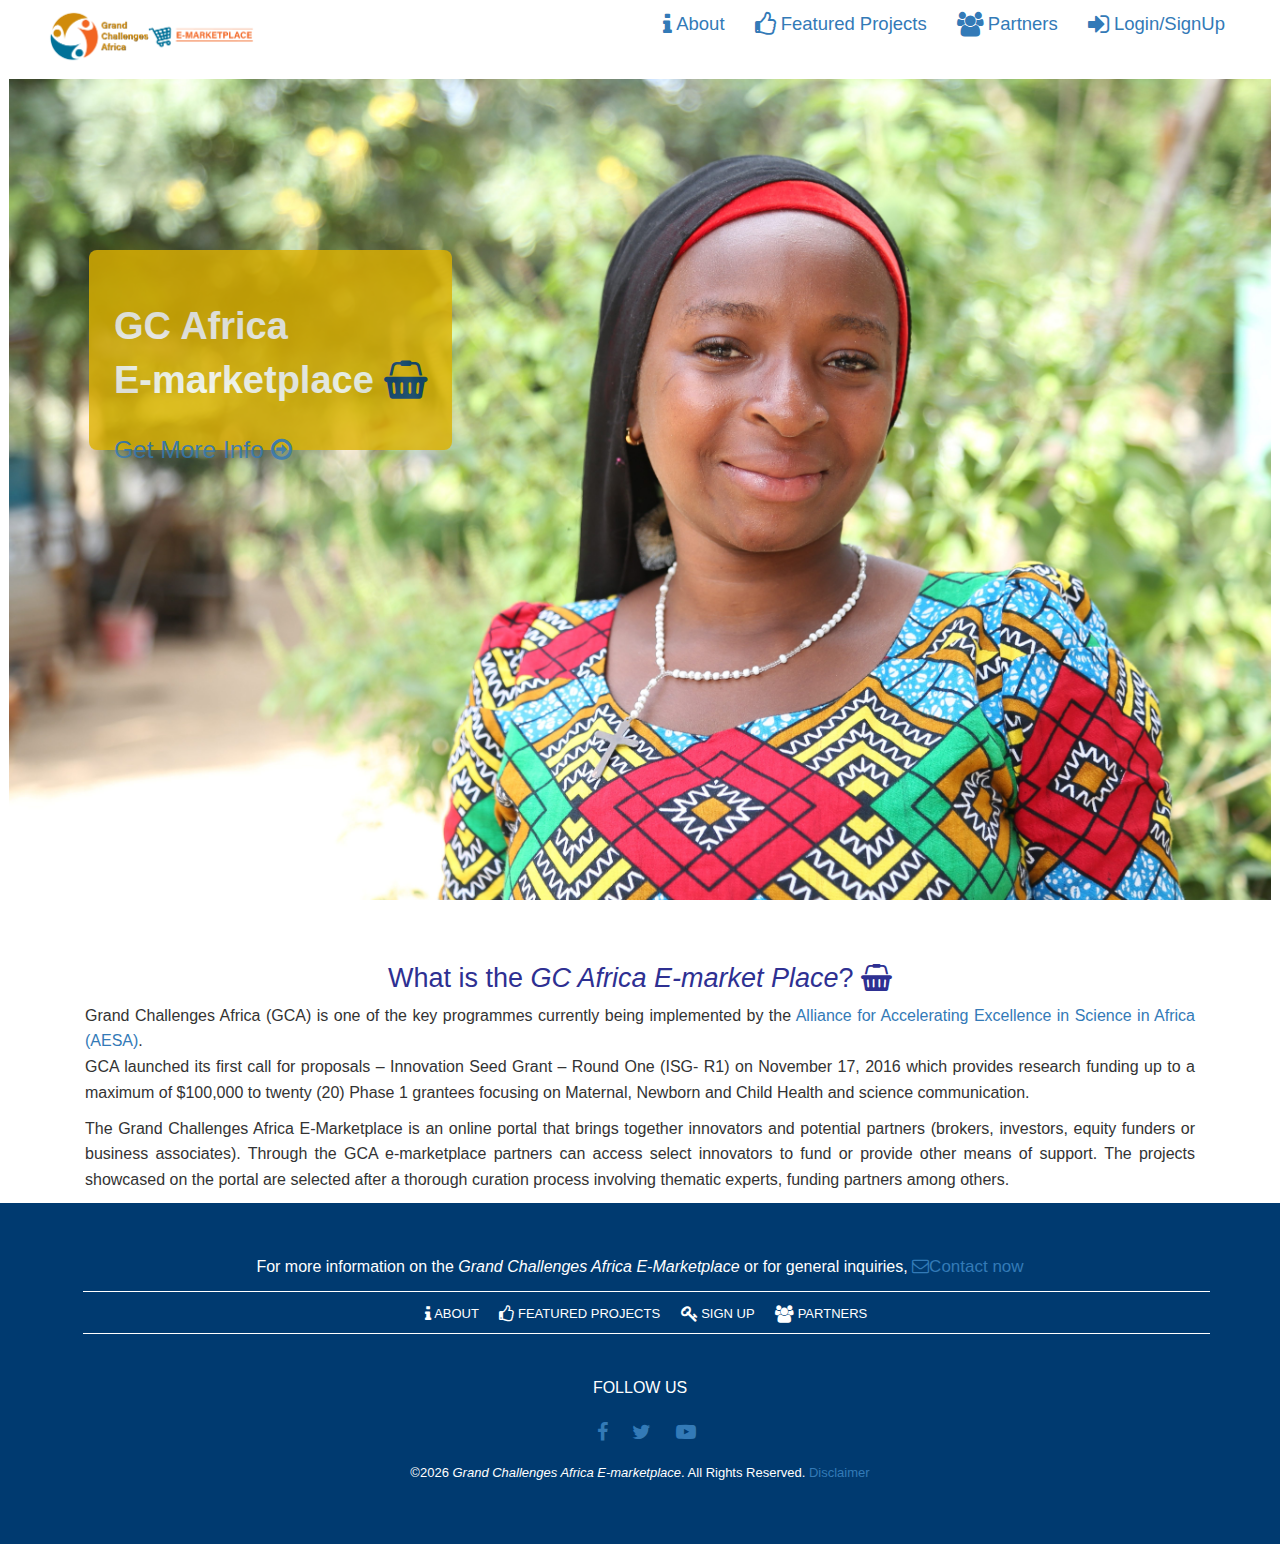
<file: web/index.html>
<!doctype html>
<html class="no-js" lang="en" dir="ltr">
    <head>
        <meta charset="utf-8">
        <meta http-equiv="x-ua-compatible" content="ie=edge">
        <meta name="viewport" content="width=device-width, initial-scale=1.0">
        <title>AESA Grand Challenges Africa | E-Market Place</title>
        <link rel="stylesheet" href="css/foundation.css">
        <link rel="stylesheet" href="css/app.css">
        <link rel="shortcut icon" href="favicon.ico" type="image/x-icon" />
        <!--fonts-->
       <!--  <link href='http://fonts.googleapis.com/css?family=Lato:300,400,700,900,100italic,300italic,400italic,700italic,900italic' rel='stylesheet' type='text/css'> -->
        <!--font-awsome-->
        <link href="https://maxcdn.bootstrapcdn.com/font-awesome/4.7.0/css/font-awesome.min.css" rel="stylesheet" integrity="sha384-wvfXpqpZZVQGK6TAh5PVlGOfQNHSoD2xbE+QkPxCAFlNEevoEH3Sl0sibVcOQVnN" crossorigin="anonymous">
        <!--css animate-->
        <link rel="stylesheet" href="https://cdnjs.cloudflare.com/ajax/libs/animate.css/3.5.2/animate.css" />
    </head>
    <body>
        <nav class="nav">
            <div class="nav-center">
                <a class="toggle-nav" href="#">&#9776;</a>

                <div class="nav-mobile">
                    <ul class="left">
                        <a href=""><img src="img/logo2.png" width="280" height="120"></a>
                    </ul>
                    <ul class="right">
                        <li><a data-scroll href="#about"><i class="fa fa-info fa-lg" aria-hidden="true"></i> About</a></li>
                        <li><a  href="projects.jsp"><i class="fa fa-thumbs-o-up fa-lg" aria-hidden="true"></i> Featured Projects</a></li>
                        <li><a data-scroll href="#"><i class="fa fa-users fa-lg" aria-hidden="true"></i> Partners</a></li>
                        <li><a href="register.jsp"><i class="fa fa-sign-in fa-lg" aria-hidden="true"></i> Login/SignUp</a></li>
                    </ul>
                </div>
            </div>
        </nav>
        <div id="app" class="grid-container fluid">
            <div class="home">
                <section class="hero-welcome">
                    <div class="grid-container" style="margin-top: -20px;">
                        <div class="info animated fadeInDown">
                            <h1 style="font-size: 38px; color: #FFFFFF; font-weight: 700;">GC Africa <br> E-marketplace <i class="fa fa-shopping-basket" aria-hidden="true" id="shoppingbasket"></i></h1>
                            <a data-scroll href="#about" class="animated infinite fadeIn" style="font-size: 24.5px;" title="About GC Africa emarket place">Get More Info <i class="fa fa-arrow-circle-o-right" aria-hidden="true"></i></a>
                        </div>
                    </div>
                </section>
            </div>
            <!--about-->
            <div class="" id="about">
                <h3 style="text-align: center; color: #2E3092;">What is the <em>GC Africa E-market Place</em>? <i class="fa fa-shopping-basket" aria-hidden="true"></i></h3> 
                <div class="container" id="abouttext">
                    <p>Grand Challenges Africa (GCA) is one of the key programmes currently being implemented by the <a href="http://aesa.ac.ke">Alliance for Accelerating Excellence in Science in Africa (AESA)</a>. <br>GCA launched its first call for proposals &ndash; Innovation Seed Grant &ndash; Round One (ISG- R1) on November 17, 2016 which provides research funding up to a maximum of $100,000 to twenty (20) Phase 1 grantees focusing on Maternal, Newborn and Child Health and science communication.</p>
                    <p>The Grand Challenges Africa E-Marketplace is an online portal that brings together innovators and potential partners (brokers, investors, equity funders or business associates). Through the GCA e-marketplace partners can access select innovators to fund or provide other means of support. The projects showcased on the portal are selected after a thorough curation process involving thematic experts, funding partners among others.</p>

                </div>
            </div>
        </div>
        <!--footer-->
        <footer class="animated fadeIn">
            <div class="container">
                <p style="text-align: center;"><span class="si">For more information on the<em> Grand Challenges Africa E-Marketplace</em> or for general inquiries, </span><a href="mailto:GCAfrica@aasciences.ac.ke" style="font-size: 17px;"> <i class="fa fa-envelope-o" aria-hidden="true"></i>Contact now</a></p>
                <div class="clearfix"></div>
                <div class="footer-menu">
                    <div class="large-12 cell">
                        <ul>
                            <li><a data-scroll href="#about"><i class="fa fa-info fa-lg" aria-hidden="true"></i> ABOUT</a></li>
                            <li><a href="projects.jsp"><i class="fa fa-thumbs-o-up fa-lg" aria-hidden="true"></i> FEATURED PROJECTS</a></li>
                            <li><a href="register.jsp"><i class="fa fa fa-key fa-lg" aria-hidden="true"></i> SIGN UP</a></li>
                            <li><a href=""><i class="fa fa-users fa-lg" aria-hidden="true"></i> PARTNERS</a></li>
                        </ul>
                    </div>
                </div>
                <div class="social-footer">
                    <p>FOLLOW US</p>
                    <ul>
                        <li><a href="https://www.facebook.com/aesaafrica/" target="_blank"><i class="fa fa-facebook fa-lg" style="font-size: 20px;"></i></a></li>
                        <li><a href="https://twitter.com/AAS_AESA" target="_blank"><i class="fa fa-twitter fa-lg" style="font-size: 20px;"></i></a></li>
                        <li><a href="https://www.youtube.com/channel/UCtdLgoNICbdUFqkw-ph508g" target="_blank"><i class="fa fa-youtube-play fa-lg" style="font-size: 20px;"></i></a></li>
                    </ul>
                </div>

                <div class="clearfix"></div>

                <div class="disclaimer-footer">
                    <div class="large-12 cell">
                        <p class="p1" style="text-align: center;"><span class="s1">&copy;<script type="text/javascript">document.write(new Date().getFullYear());</script><em> Grand Challenges Africa E-marketplace</em>. All Rights Reserved. <a href="https://www.aasciences.ac.ke/aesa/privacy-policy/">Disclaimer</a></span></p>
                    </div>
                </div>
            </div>
        </footer>
        <script src="js/vendor/jquery.js"></script>
        <script src="js/vendor/what-input.js"></script>
        <script src="js/vendor/foundation.min.js"></script>
        <script src="js/app.js"></script>
        <script src="js/smooth-scroll.js"></script>
        <script>
                            smoothScroll.init();
        </script>
    </body>
</html>
</file>
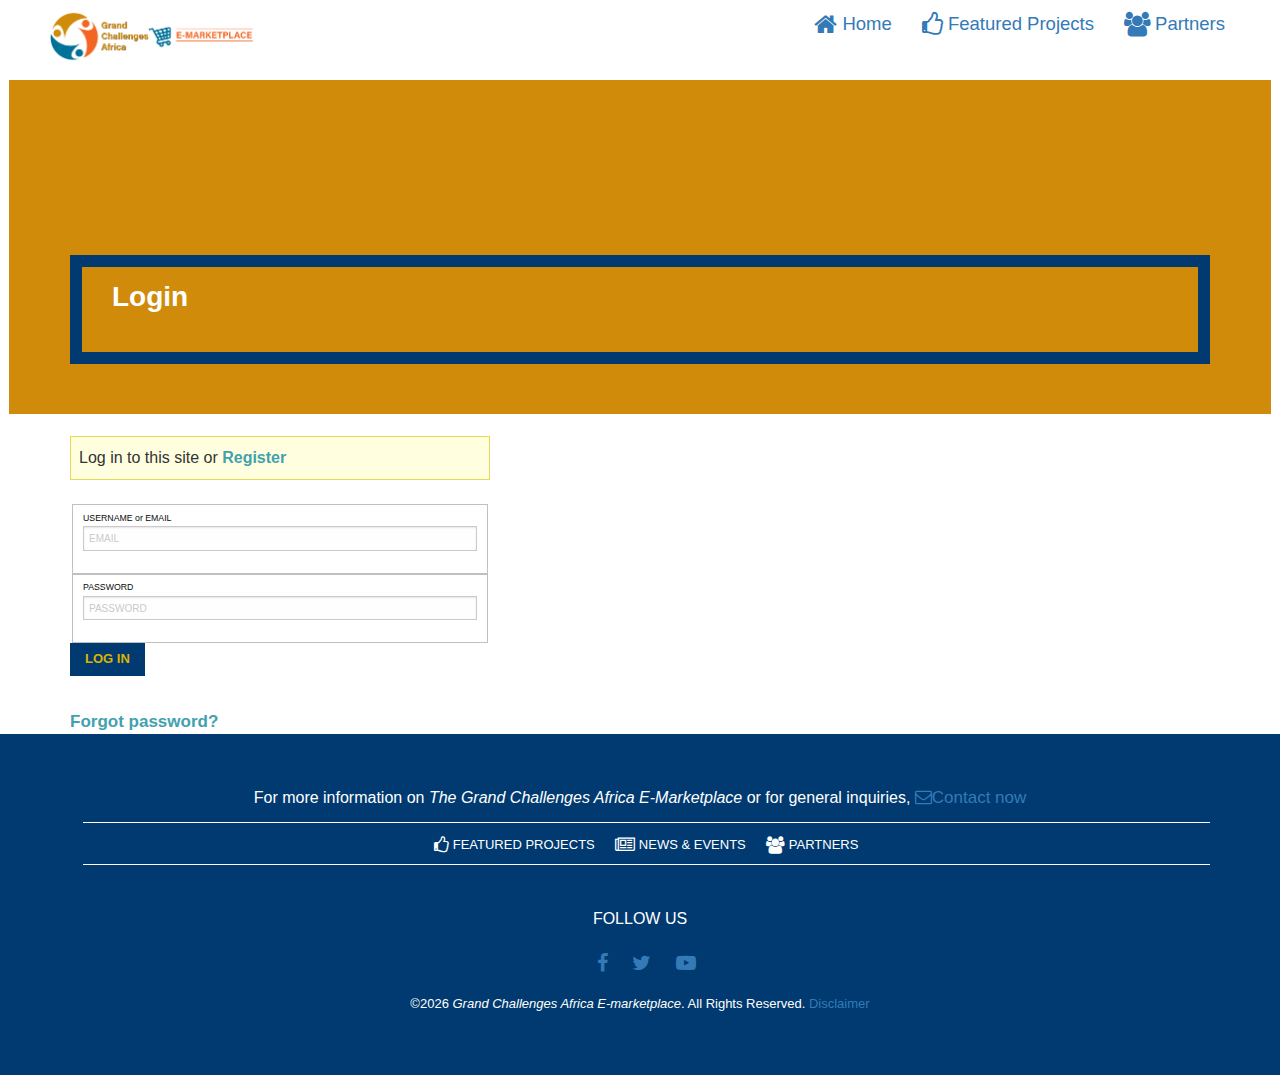
<file: web/login.html>
<!doctype html>
<html class="no-js" lang="en" dir="ltr">
    <head>
        <meta charset="utf-8">
        <meta http-equiv="x-ua-compatible" content="ie=edge">
        <meta name="viewport" content="width=device-width, initial-scale=1.0">
        <title>Login |GC Africa E-Market Place</title>
        <link rel="stylesheet" href="css/foundation.css">
        <link rel="stylesheet" href="css/app.css">
        <link rel="shortcut icon" href="favicon.ico" type="image/x-icon" />
        <!--fonts-->
        <link href='http://fonts.googleapis.com/css?family=Lato:300,400,700,900,100italic,300italic,400italic,700italic,900italic' rel='stylesheet' type='text/css'>
        <!--font-awesome-->
        <link href="https://maxcdn.bootstrapcdn.com/font-awesome/4.7.0/css/font-awesome.min.css" rel="stylesheet" integrity="sha384-wvfXpqpZZVQGK6TAh5PVlGOfQNHSoD2xbE+QkPxCAFlNEevoEH3Sl0sibVcOQVnN" crossorigin="anonymous">
        <!--css animate-->
        <link rel="stylesheet" href="https://cdnjs.cloudflare.com/ajax/libs/animate.css/3.5.2/animate.css" />
        <!--Recaptch API-->
        <script src="https://www.google.com/recaptcha/api.js" async defer></script>
        <script>
            function trim(s)
            {
                return s.replace(/^\s*/, "").replace(/\s*$/, "");
            }

            function validateEmail(emailValue)
            {
//                var objRegExp = /(^[a-z]([a-z_\.]*)@([a-z_\.]*)([.][a-z]{3})$)|(^[a-z]([a-z_\.]*)@([a-z_\.]*)(\.[a-z]{3})(\.[a-z]{2})*$)/i;

//                return objRegExp.test(emailValue);
            }

            function validateForm()
            {
                var str = /^[A-Za-z][.A-Za-z ]{0,100}$/;

                if ((trim(document.frmLogin.username.value) == "") || str.test(trim(document.frmLogin.username.value)) == false)
                {
//                    alert("Please fill your username and it should be characters only");
//                    document.frmLogin.username.focus();
//                    return false;
                } else if ((trim(document.frmLogin.email.value) == "") || validateEmail(document.frmLogin.email) == false)
                {
                    alert("Please fill email value and should be email format");
                    document.frmLogin.email.focus();
                    return false;
                }
            }

            function init()
            {
                document.frmLogin.login.focus();
            }
        </script>
    </head>
    <body>
        <nav class="nav">
            <div class="nav-center">
                <a class="toggle-nav" href="#">&#9776;</a>

                <div class="nav-mobile">
                    <ul class="left">
                        <a href=""><img src="img/logo2.png" width="280" height="120"></a>
                    </ul>
                    <ul class="right">
                        <li><a href="index.html"><i class="fa fa-home fa-lg"></i> Home</a></li>
                        <li><a href="projects.jsp"><i class="fa fa-thumbs-o-up fa-lg" aria-hidden="true"></i> Featured Projects</a></li>
                        <li><a href="#"><i class="fa fa-users fa-lg" aria-hidden="true"></i> Partners</a></li>
                    </ul>
                </div>
            </div>
        </nav>
        <div id="app" class="grid-container fluid">
            <section class="page-opener magenta">
                <div class="container">
                    <div class="large-6 cell">
                        <div class="page-opener-content">
                            <h1 style="font-weight: 900;">Login</h1>
                        </div>
                    </div>
                </div>
            </section>
            <section class="page-content magenta">
                <!-- SINGLE SECTION -->
                <section class="block-txt">
                    <div class="container">
                        <br>
                        <div class="tml tml-register" id="theme-my-login">
                            <p class="message">Log in to this site or <a href="register.jsp">Register</a></p>
                            <form action="doLogin.jsp" method="POST" autocomplete="off" name="frmLogin" onsubmit="return validateForm()">
                                <fieldset>
                                    <label>USERNAME or EMAIL</label>
                                    <input type="email" name="username" id="username" placeholder="EMAIL">
                                </fieldset>
                                <fieldset>
                                    <label>PASSWORD</label>
                                    <input type="password" name="password" id="email" placeholder="PASSWORD">
                                </fieldset>
                                <p class="tml-submit-wrap"><button type="submit" class="button econdary">LOG IN</button></p>
                            </form>
                            <a href="#" class="label-link" style="font-size: 17px;">Forgot password?</a>
                            <br>
                        </div>
                    </div>
                </section>
            </section>
        </div>

        <!--footer-->
        <footer class="animated fadeIn">
            <div class="container">
                <p style="text-align: center;"><span class="si">For more information on <em>The Grand Challenges Africa E-Marketplace</em> or for general inquiries, </span><a href="mailto:GCAfrica@aasciences.ac.ke" style="font-size: 17px;"> <i class="fa fa-envelope-o" aria-hidden="true"></i>Contact now</a></p>
                <div class="clearfix"></div>
                <div class="footer-menu">
                    <div class="large-12 cell">
                        <ul>
                            <!--<li><a data-scroll href="#about"><i class="fa fa-info fa-lg" aria-hidden="true"></i> ABOUT</a></li>-->
                            <li><a href="projects.jsp"><i class="fa fa-thumbs-o-up fa-lg" aria-hidden="true"></i> FEATURED PROJECTS</a></li>
                            <li><a href="#"><i class="fa fa-newspaper-o fa-lg" aria-hidden="true"></i> NEWS &amp; EVENTS</a></li>
                            <li><a href="#"><i class="fa fa-users fa-lg" aria-hidden="true"></i> PARTNERS</a></li>
                        </ul>
                    </div>
                </div>
                <div class="social-footer">
                    <p>FOLLOW US</p>
                    <ul>
                        <li><a href="https://www.facebook.com/aesaafrica/" target="_blank"><i class="fa fa-facebook fa-lg" style="font-size: 20px;"></i></a></li>
                        <li><a href="https://twitter.com/AAS_AESA" target="_blank"><i class="fa fa-twitter fa-lg" style="font-size: 20px;"></i></a></li>
                        <li><a href="https://www.youtube.com/channel/UCtdLgoNICbdUFqkw-ph508g" target="_blank"><i class="fa fa-youtube-play fa-lg" style="font-size: 20px;"></i></a></li>
                    </ul>
                </div>

                <div class="clearfix"></div>

                <div class="disclaimer-footer">
                    <div class="large-12 cell">
                        <p class="p1" style="text-align: center;"><span class="s1">&copy;<script type="text/javascript">document.write(new Date().getFullYear());</script><em> Grand Challenges Africa E-marketplace</em>. All Rights Reserved. <a href="https://www.aasciences.ac.ke/aesa/privacy-policy/">Disclaimer</a></span></p>
                    </div>
                </div>
            </div>
        </footer>
        <script src="js/vendor/jquery.js"></script>
        <script src="js/vendor/what-input.js"></script>
        <script src="js/vendor/foundation.min.js"></script>
        <script src="js/app.js"></script>
        <script src="js/smooth-scroll.js"></script>
        <script>
                            smoothScroll.init();
        </script> 
    </body>
</html>
</file>
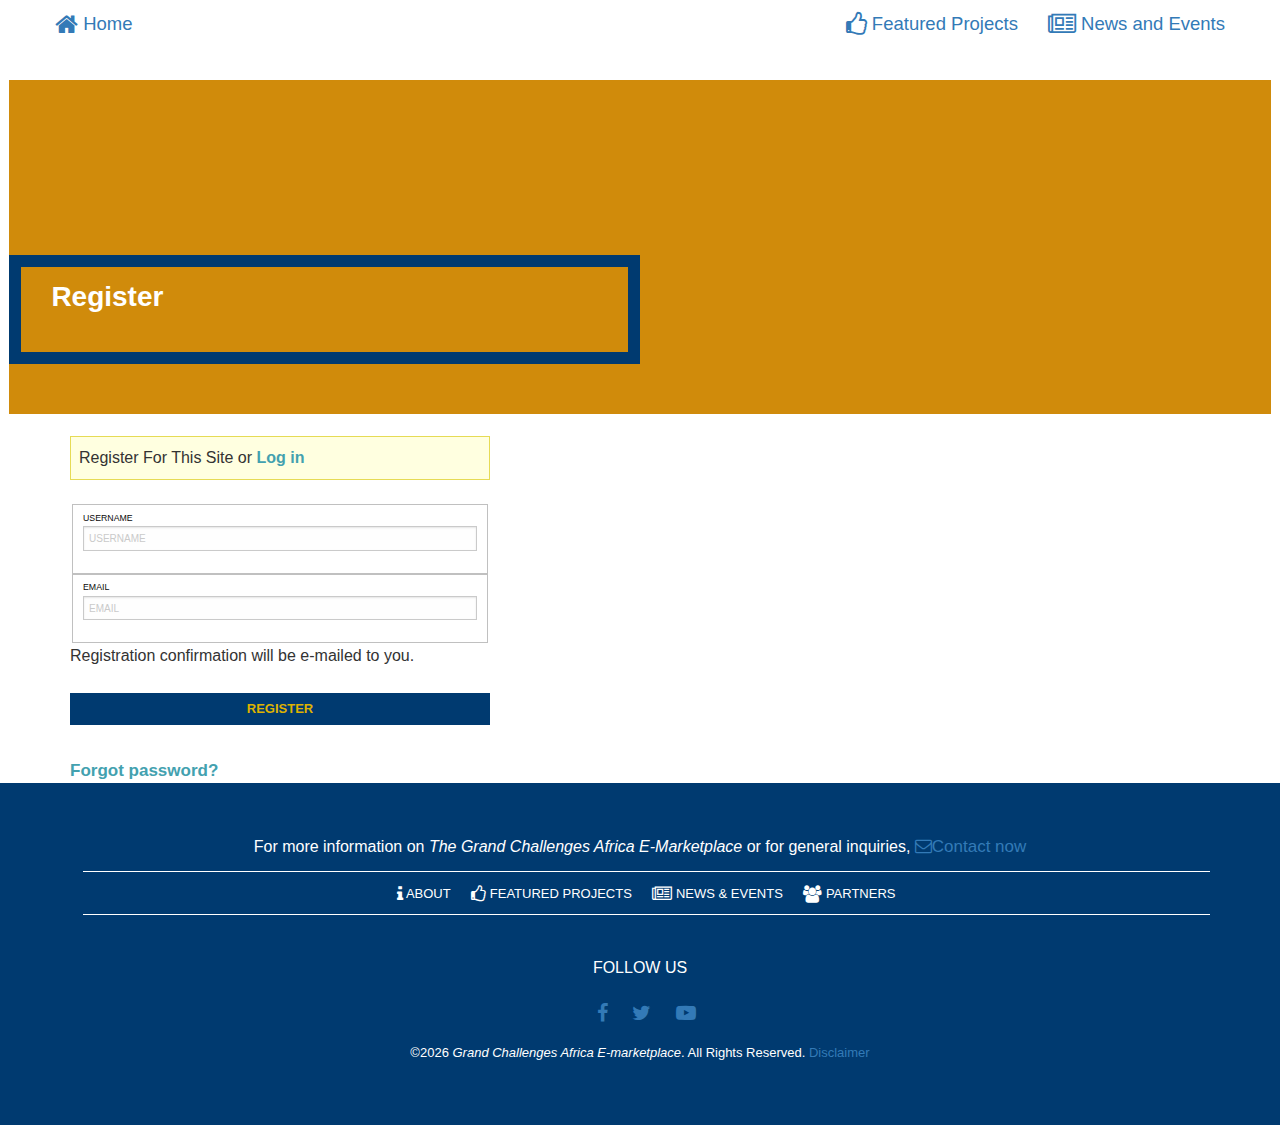
<file: web/register.html>
<!doctype html>
<html class="no-js" lang="en" dir="ltr">
    <head>
        <meta charset="utf-8">
        <meta http-equiv="x-ua-compatible" content="ie=edge">
        <meta name="viewport" content="width=device-width, initial-scale=1.0">
        <title>Register |GC Africa E-Market Place</title>
        <link rel="stylesheet" href="css/foundation.css">
        <link rel="stylesheet" href="css/app.css">
        <link rel="shortcut icon" href="favicon.ico" type="image/x-icon" />
        <!--fonts-->
        <link href='http://fonts.googleapis.com/css?family=Lato:300,400,700,900,100italic,300italic,400italic,700italic,900italic' rel='stylesheet' type='text/css'>
        <!--font-awesome-->
        <link href="https://maxcdn.bootstrapcdn.com/font-awesome/4.7.0/css/font-awesome.min.css" rel="stylesheet" integrity="sha384-wvfXpqpZZVQGK6TAh5PVlGOfQNHSoD2xbE+QkPxCAFlNEevoEH3Sl0sibVcOQVnN" crossorigin="anonymous">
        <!--css animate-->
        <link rel="stylesheet" href="https://cdnjs.cloudflare.com/ajax/libs/animate.css/3.5.2/animate.css" />
        <!--Recaptch API-->
        <script src="https://www.google.com/recaptcha/api.js" async defer></script>
        <script>
            function trim(s)
            {
                return s.replace(/^\s*/, "").replace(/\s*$/, "");
            }

            function validateEmail(emailValue)
            {
                var objRegExp = /(^[a-z]([a-z_\.]*)@([a-z_\.]*)([.][a-z]{3})$)|(^[a-z]([a-z_\.]*)@([a-z_\.]*)(\.[a-z]{3})(\.[a-z]{2})*$)/i;

                return objRegExp.test(emailValue);
            }

            function validateForm()
            {
                var str=/^[A-Za-z][.A-Za-z ]{0,100}$/;

		if((trim(document.frmLogin.username.value)=="") || str.test(trim(document.frmLogin.username.value))==false)
		{
			alert("Please fill your username and it should be characters only");
			document.frmLogin.username.focus();
			return false;
		}
                else if((trim(document.frmLogin.email.value)=="") || validateEmail(document.frmLogin.email)==false)
		{
			alert("Please fill email value and should be email format");
			document.frmLogin.email.focus();
			return false;
		}
            }

            function init()
            {
                document.frmLogin.login.focus();
            }
        </script>
    </head>
    <body>
        <nav class="nav">
            <div class="nav-center">
                <a class="toggle-nav" href="#">&#9776;</a>

                <div class="nav-mobile">
                    <ul class="left">
                        <li><a href="index.html"><i class="fa fa-home fa-lg"></i> Home</a></li>
                    </ul>
                    <ul class="right">
                        <li><a href="projects.jsp"><i class="fa fa-thumbs-o-up fa-lg" aria-hidden="true"></i> Featured Projects</a></li>
                        <li><a data-scroll href="#"><i class="fa fa-newspaper-o fa-lg" aria-hidden="true"></i> News and Events</a></li>
                    </ul>
                </div>
            </div>
        </nav>
        <div id="app" class="grid-container fluid">
            <section class="page-opener magenta">
                <div class="grid-x">
                    <div class="large-6 cell">
                        <div class="page-opener-content">
                            <h1 style="font-weight: 900;">Register</h1>
                        </div>
                    </div>
                </div>
            </section>
            <section class="page-content magenta">
                <!-- SINGLE SECTION -->
                <section class="block-txt">
                    <div class="container">
                        <br>
                        <div class="tml tml-register" id="theme-my-login">
                            <p class="message">Register For This Site or <a href="login.html">Log in</a></p>
                            <form action="" method="POST" autocomplete="off" name="frmLogin" onsubmit="return validateForm()">
                                <fieldset>
                                    <label>USERNAME</label>
                                    <input type="text" name="username" id="username" placeholder="USERNAME">
                                </fieldset>
                                <fieldset>
                                    <label>EMAIL</label>
                                    <input type="email" name="password" id="email" placeholder="EMAIL">
                                </fieldset>
                                <div class="g-recaptcha" data-sitekey="6LcXLzEUAAAAABHVpRm1GgfuXjhXzVGAWqy7EJ4H"></div>
                                <p class="tml-registration-confirmation" id="reg_passmail">Registration confirmation will be e-mailed to you.</p>
                                <p class="tml-submit-wrap"><button type="submit" class="button large expanded secondary">REGISTER</button></p>
                            </form>
                            <a href="" class="label-link" style="font-size: 17px;">Forgot password?</a>
                            <br>
                        </div>
                    </div>
                </section>
            </section>
        </div>

        <!--footer-->
        <footer class="animated fadeIn">
            <div class="container">
                <p style="text-align: center;"><span class="si">For more information on <em>The Grand Challenges Africa E-Marketplace</em> or for general inquiries, </span><a href="mailto:GCAfrica@aasciences.ac.ke" style="font-size: 17px;"> <i class="fa fa-envelope-o" aria-hidden="true"></i>Contact now</a></p>
                <div class="clearfix"></div>
                <div class="footer-menu">
                    <div class="large-12 cell">
                        <ul>
                            <li><a data-scroll href="#about"><i class="fa fa-info fa-lg" aria-hidden="true"></i> ABOUT</a></li>
                            <li><a href="projects.jsp"><i class="fa fa-thumbs-o-up fa-lg" aria-hidden="true"></i> FEATURED PROJECTS</a></li>
                            <li><a data-scroll href=""><i class="fa fa-newspaper-o fa-lg" aria-hidden="true"></i> NEWS &amp; EVENTS</a></li>
                            <li><a data-scroll href=""><i class="fa fa-users fa-lg" aria-hidden="true"></i> PARTNERS</a></li>
                        </ul>
                    </div>
                </div>
                <div class="social-footer">
                    <p>FOLLOW US</p>
                    <ul>
                        <li><a href="https://www.facebook.com/aesaafrica/" target="_blank"><i class="fa fa-facebook fa-lg" style="font-size: 20px;"></i></a></li>
                        <li><a href="https://twitter.com/AAS_AESA" target="_blank"><i class="fa fa-twitter fa-lg" style="font-size: 20px;"></i></a></li>
                        <li><a href="https://www.youtube.com/channel/UCtdLgoNICbdUFqkw-ph508g" target="_blank"><i class="fa fa-youtube-play fa-lg" style="font-size: 20px;"></i></a></li>
                    </ul>
                </div>

                <div class="clearfix"></div>

                <div class="disclaimer-footer">
                    <div class="large-12 cell">
                        <p class="p1" style="text-align: center;"><span class="s1">&copy;<script type="text/javascript">document.write(new Date().getFullYear());</script><em> Grand Challenges Africa E-marketplace</em>. All Rights Reserved. <a href="https://www.aasciences.ac.ke/aesa/privacy-policy/">Disclaimer</a></span></p>
                    </div>
                </div>
            </div>
        </footer>
        <script src="js/vendor/jquery.js"></script>
        <script src="js/vendor/what-input.js"></script>
        <script src="js/vendor/foundation.min.js"></script>
        <script src="js/app.js"></script>
        <script src="js/smooth-scroll.js"></script>
        <script>
                            smoothScroll.init();
        </script> 
    </body>
</html>
</file>
<file: web/css/app.css>
@import url(//fonts.googleapis.com/css?family=Open+Sans:400italic,300,600,400);
@font-face{
    font-family:'Zona Pro';
    src:url("https://img.jillkonrath.com/hubfs/assets/zona-pro/ZonaPro-ThinItalic.eot?t=1498432510582");
    src:url("https://img.jillkonrath.com/hubfs/assets/zona-pro/ZonaPro-ThinItalic.eot?#iefix&t=1498432510582") format("embedded-opentype"),url("https://img.jillkonrath.com/hubfs/assets/zona-pro/ZonaPro-ThinItalic.woff?t=1498432510582") format("woff"),url("https://img.jillkonrath.com/hubfs/assets/zona-pro/ZonaPro-ThinItalic.svg#489193bc210a2f35d8a28037d9282c2b?t=1498432510582") format("svg");
    font-style:italic;
    font-weight:200;
}
@font-face{
    font-family:'Zona Pro';
    src:url("https://img.jillkonrath.com/hubfs/assets/zona-pro/ZonaPro-ExtraBold.eot?t=1498432510582");
    src:url("https://img.jillkonrath.com/hubfs/assets/zona-pro/ZonaPro-ExtraBold.eot?#iefix&t=1498432510582") format("embedded-opentype"),url("https://img.jillkonrath.com/hubfs/assets/zona-pro/ZonaPro-ExtraBold.woff?t=1498432510582") format("woff"),url("https://img.jillkonrath.com/hubfs/assets/zona-pro/ZonaPro-ExtraBold.svg#b1685b3bb7bf2cab29af6680c5962cb9?t=1498432510582") format("svg");
    font-style:normal;
    font-weight:800;
}
@font-face{
    font-family:'Zona Pro';
    src:url("https://img.jillkonrath.com/hubfs/assets/zona-pro/ZonaPro-SemiBoldItalic.eot?t=1498432510582");
    src:url("https://img.jillkonrath.com/hubfs/assets/zona-pro/ZonaPro-SemiBoldItalic.eot?#iefix&t=1498432510582") format("embedded-opentype"),url("https://img.jillkonrath.com/hubfs/assets/zona-pro/ZonaPro-SemiBoldItalic.woff?t=1498432510582") format("woff"),url("https://img.jillkonrath.com/hubfs/assets/zona-pro/ZonaPro-SemiBoldItalic.svg#40d9dc5992fcd91c986ce763d0b18251?t=1498432510582") format("svg");
    font-style:italic;
    font-weight:600;
}
@font-face{
    font-family:'Zona Pro';
    src:url("https://img.jillkonrath.com/hubfs/assets/zona-pro/ZonaPro-BlackItalic.eot?t=1498432510582");
    src:url("https://img.jillkonrath.com/hubfs/assets/zona-pro/ZonaPro-BlackItalic.eot?#iefix&t=1498432510582") format("embedded-opentype"),url("https://img.jillkonrath.com/hubfs/assets/zona-pro/ZonaPro-BlackItalic.woff?t=1498432510582") format("woff"),url("https://img.jillkonrath.com/hubfs/assets/zona-pro/ZonaPro-BlackItalic.svg#7ab880f8711d8f0fd1dab05483db0866?t=1498432510582") format("svg");font-style:italic;font-weight:900;}@font-face{font-family:'Zona Pro';src:url("https://img.jillkonrath.com/hubfs/assets/zona-pro/ZonaPro-Black.eot?t=1498432510582");src:url("https://img.jillkonrath.com/hubfs/assets/zona-pro/ZonaPro-Black.eot?#iefix&t=1498432510582") format("embedded-opentype"),url("https://img.jillkonrath.com/hubfs/assets/zona-pro/ZonaPro-Black.woff?t=1498432510582") format("woff"),url("https://img.jillkonrath.com/hubfs/assets/zona-pro/ZonaPro-Black.svg#e06a1b5abe020541116679cfcedb5416?t=1498432510582") format("svg");font-style:normal;font-weight:900;}@font-face{font-family:'Zona Pro';src:url("https://img.jillkonrath.com/hubfs/assets/zona-pro/ZonaPro-Light.eot?t=1498432510582");src:url("https://img.jillkonrath.com/hubfs/assets/zona-pro/ZonaPro-Light.eot?#iefix&t=1498432510582") format("embedded-opentype"),url("https://img.jillkonrath.com/hubfs/assets/zona-pro/ZonaPro-Light.woff?t=1498432510582") format("woff"),url("https://img.jillkonrath.com/hubfs/assets/zona-pro/ZonaPro-Light.svg#539f28dff6ab3b175f2fd677663c51c6?t=1498432510582") format("svg");font-style:normal;font-weight:300;}@font-face{font-family:'Zona Pro';src:url("https://img.jillkonrath.com/hubfs/assets/zona-pro/ZonaPro-RegularItalic.eot?t=1498432510582");
                                                                                                                                                                                                        src:url("https://img.jillkonrath.com/hubfs/assets/zona-pro/ZonaPro-RegularItalic.eot?#iefix&t=1498432510582") format("embedded-opentype"),url("https://img.jillkonrath.com/hubfs/assets/zona-pro/ZonaPro-RegularItalic.woff?t=1498432510582") format("woff"),url("https://img.jillkonrath.com/hubfs/assets/zona-pro/ZonaPro-RegularItalic.svg#50903ccde4896339dc5dfd301348fe14?t=1498432510582") format("svg");
                                                                                                                                                                                                        font-style:italic;
                                                                                                                                                                                                        font-weight:400;
}
@font-face{font-family:'Zona Pro';src:url("https://img.jillkonrath.com/hubfs/assets/zona-pro/ZonaPro-LightItalic.eot?t=1498432510582");src:url("https://img.jillkonrath.com/hubfs/assets/zona-pro/ZonaPro-LightItalic.eot?#iefix&t=1498432510582") format("embedded-opentype"),url("https://img.jillkonrath.com/hubfs/assets/zona-pro/ZonaPro-LightItalic.woff?t=1498432510582") format("woff"),url("https://img.jillkonrath.com/hubfs/assets/zona-pro/ZonaPro-LightItalic.svg#f274ef5ff2b2ebe0601a37963eaa00d5?t=1498432510582") format("svg");font-style:italic;font-weight:300;}@font-face{font-family:'Zona Pro';src:url("https://img.jillkonrath.com/hubfs/assets/zona-pro/ZonaPro-HairlineItalic.eot?t=1498432510582");
                                                                                                                                                                                                        src:url("https://img.jillkonrath.com/hubfs/assets/zona-pro/ZonaPro-HairlineItalic.eot?#iefix&t=1498432510582") format("embedded-opentype"),url("https://img.jillkonrath.com/hubfs/assets/zona-pro/ZonaPro-HairlineItalic.woff?t=1498432510582") format("woff"),url("https://img.jillkonrath.com/hubfs/assets/zona-pro/ZonaPro-HairlineItalic.svg#f16ebd89b3fabd724017c27ac174ce85?t=1498432510582") format("svg");font-style:italic;font-weight:100;}@font-face{font-family:'Zona Pro';src:url("https://img.jillkonrath.com/hubfs/assets/zona-pro/ZonaPro-ExtraBoldItalic.eot?t=1498432510582");
                                                                                                                                                                                                        src:url("https://img.jillkonrath.com/hubfs/assets/zona-pro/ZonaPro-ExtraBoldItalic.eot?#iefix&t=1498432510582") format("embedded-opentype"),url("https://img.jillkonrath.com/hubfs/assets/zona-pro/ZonaPro-ExtraBoldItalic.woff?t=1498432510582") format("woff"),url("https://img.jillkonrath.com/hubfs/assets/zona-pro/ZonaPro-ExtraBoldItalic.svg#4ce38c929f133fcc970f7c9856595391?t=1498432510582") format("svg");font-style:italic;font-weight:800;}
@font-face{font-family:'Zona Pro';src:url("https://img.jillkonrath.com/hubfs/assets/zona-pro/ZonaPro-BoldItalic.eot?t=1498432510582");src:url("https://img.jillkonrath.com/hubfs/assets/zona-pro/ZonaPro-BoldItalic.eot?#iefix&t=1498432510582") format("embedded-opentype"),url("https://img.jillkonrath.com/hubfs/assets/zona-pro/ZonaPro-BoldItalic.woff?t=1498432510582") format("woff"),url("https://img.jillkonrath.com/hubfs/assets/zona-pro/ZonaPro-BoldItalic.svg#91c5d94ae404bcf02c241d64eabe2ab8?t=1498432510582") format("svg");font-style:italic;font-weight:700;}@font-face{font-family:'Zona Pro';src:url("https://img.jillkonrath.com/hubfs/assets/zona-pro/ZonaPro-Thin.eot?t=1498432510582");src:url("https://img.jillkonrath.com/hubfs/assets/zona-pro/ZonaPro-Thin.eot?#iefix&t=1498432510582") format("embedded-opentype"),url("https://img.jillkonrath.com/hubfs/assets/zona-pro/ZonaPro-Thin.woff?t=1498432510582") format("woff"),url("https://img.jillkonrath.com/hubfs/assets/zona-pro/ZonaPro-Thin.svg#7578feebbccce406800e568eece85043?t=1498432510582") format("svg");font-style:normal;font-weight:200;}@font-face{font-family:'Zona Pro';src:url("https://img.jillkonrath.com/hubfs/assets/zona-pro/ZonaPro-SemiBold.eot?t=1498432510582");src:url("https://img.jillkonrath.com/hubfs/assets/zona-pro/ZonaPro-SemiBold.eot?#iefix&t=1498432510582") format("embedded-opentype"),url("https://img.jillkonrath.com/hubfs/assets/zona-pro/ZonaPro-SemiBold.woff?t=1498432510582") format("woff"),url("https://img.jillkonrath.com/hubfs/assets/zona-pro/ZonaPro-SemiBold.svg#162f7822120324b8c470efd092b0a3f1?t=1498432510582") format("svg");font-style:normal;font-weight:600;}@font-face{font-family:'Zona Pro';src:url("https://img.jillkonrath.com/hubfs/assets/zona-pro/ZonaPro-Regular.eot?t=1498432510582");src:url("https://img.jillkonrath.com/hubfs/assets/zona-pro/ZonaPro-Regular.eot?#iefix&t=1498432510582") format("embedded-opentype"),url("https://img.jillkonrath.com/hubfs/assets/zona-pro/ZonaPro-Regular.woff?t=1498432510582") format("woff"),url("https://img.jillkonrath.com/hubfs/assets/zona-pro/ZonaPro-Regular.svg#bb1fe4599c1fb6494adcac51c11eb979?t=1498432510582") format("svg");font-style:normal;font-weight:400;}@font-face{font-family:'Zona Pro';src:url("https://img.jillkonrath.com/hubfs/assets/zona-pro/ZonaPro-Bold.eot?t=1498432510582");src:url("https://img.jillkonrath.com/hubfs/assets/zona-pro/ZonaPro-Bold.eot?#iefix&t=1498432510582") format("embedded-opentype"),url("https://img.jillkonrath.com/hubfs/assets/zona-pro/ZonaPro-Bold.woff?t=1498432510582") format("woff"),url("https://img.jillkonrath.com/hubfs/assets/zona-pro/ZonaPro-Bold.svg#9f382fee952eb88388ebc6cbb2f6f72b?t=1498432510582") format("svg");font-style:normal;font-weight:700;}
@font-face{font-family:'Zona Pro';src:url("https://img.jillkonrath.com/hubfs/assets/zona-pro/ZonaPro-Hairline.eot?t=1498432510582");src:url("https://img.jillkonrath.com/hubfs/assets/zona-pro/ZonaPro-Hairline.eot?#iefix&t=1498432510582") format("embedded-opentype"),url("https://img.jillkonrath.com/hubfs/assets/zona-pro/ZonaPro-Hairline.woff?t=1498432510582") format("woff"),url("https://img.jillkonrath.com/hubfs/assets/zona-pro/ZonaPro-Hairline.svg#c5e1f6902d776e7e1ed6262bd857df8d?t=1498432510582") format("svg");font-style:normal;font-weight:100;}html{font-family:sans-serif;-ms-text-size-adjust:100%;-webkit-text-size-adjust:100%;}body{margin:0;}article,aside,details,figcaption,figure,footer,header,hgroup,main,menu,nav,section,summary{display:block;}audio,canvas,progress,video{display:inline-block;vertical-align:baseline;}audio:not([controls]){display:none;height:0;}[hidden],template{display:none;}a{background-color:transparent;}a:active,a:hover{outline:0;}abbr[title]{border-bottom:1px dotted;}b,strong{font-weight:bold;}dfn{font-style:italic;}h1{font-size:2em;margin:0.67em 0;}mark{background:#ff0;color:#000;}small{font-size:80%;}sub,sup{font-size:75%;line-height:0;position:relative;vertical-align:baseline;}sup{top:-0.5em;}sub{bottom:-0.25em;}img{border:0;}svg:not(:root){overflow:hidden;}figure{margin:1em 40px;}hr{box-sizing:content-box;height:0;}pre{overflow:auto;}code,kbd,pre,samp{font-family:monospace,monospace;font-size:1em;}button,input,optgroup,select,textarea{color:inherit;font:inherit;margin:0;}button{overflow:visible;}button,select{text-transform:none;}button,html input[type="button"],input[type="reset"],input[type="submit"]{-webkit-appearance:button;cursor:pointer;}button[disabled],html input[disabled]{cursor:default;}button::-moz-focus-inner,input::-moz-focus-inner{border:0;padding:0;}input{line-height:normal;}input[type="checkbox"],input[type="radio"]{box-sizing:border-box;padding:0;}input[type="number"]::-webkit-inner-spin-button,input[type="number"]::-webkit-outer-spin-button{height:auto;}input[type="search"]{-webkit-appearance:textfield;box-sizing:content-box;}input[type="search"]::-webkit-search-cancel-button,input[type="search"]::-webkit-search-decoration{-webkit-appearance:none;}fieldset{border:1px solid #c0c0c0;margin:0 2px;padding:0.35em 0.625em 0.75em;}legend{border:0;padding:0;}textarea{overflow:auto;}optgroup{font-weight:bold;}table{border-collapse:collapse;border-spacing:0;}td,th{padding:0;}*{box-sizing:border-box;}*:before,*:after{box-sizing:border-box;}html{font-size:10px;-webkit-tap-highlight-color:transparent;}body{font-family:"Helvetica Neue",Helvetica,Arial,sans-serif;font-size:14px;line-height:1.42857143;color:#333333;background-color:#ffffff;}input,button,select,textarea{font-family:inherit;font-size:inherit;line-height:inherit;}a{color:#337ab7;text-decoration:none;}a:hover,a:focus{color:#23527c;text-decoration:underline;}a:focus{outline:thin dotted;outline:5px auto -webkit-focus-ring-color;outline-offset:-2px;}figure{margin:0;}img{vertical-align:middle;}.img-responsive,.carousel-inner>.item>img,.carousel-inner>.item>a>img{display:block;max-width:100%;height:auto;}.img-rounded{border-radius:6px;}.img-thumbnail{padding:4px;line-height:1.42857143;background-color:#ffffff;border:1px solid #dddddd;border-radius:4px;transition:all 0.2s ease-in-out;display:inline-block;max-width:100%;height:auto;}.img-circle{border-radius:50%;}hr{margin-top:20px;margin-bottom:20px;border:0;border-top:1px solid #eeeeee;}.sr-only{position:absolute;width:1px;height:1px;margin:-1px;padding:0;overflow:hidden;clip:rect(0,0,0,0);border:0;}.sr-only-focusable:active,.sr-only-focusable:focus{position:static;width:auto;height:auto;margin:0;overflow:visible;clip:auto;}.container{margin-right:auto;margin-left:auto;padding-left:15px;padding-right:15px;}@media (min-width: 767px) {.container{width:750px;}}@media (min-width: 992px) {.container{width:970px;}}@media (min-width: 1200px) {.container{width:1170px;}}.container-fluid{margin-right:auto;margin-left:auto;padding-left:15px;padding-right:15px;}.row,.row-fluid{margin-left:0;margin-right:0;}.row [class^="col-"],.row [class*=" col-"],.row-fluid [class^="col-"],.row-fluid [class*=" col-"],.row [class^="span"],.row [class*=" span"],.row-fluid [class^="span"],.row-fluid [class*=" span"]{padding-right:0;padding-left:0;}.col-xs-1,.col-sm-1,body .span1,.col-md-1,.col-lg-1,.col-xs-2,.col-sm-2,body .span2,.col-md-2,.col-lg-2,.col-xs-3,.col-sm-3,body .span3,.col-md-3,.col-lg-3,.col-xs-4,.col-sm-4,body .span4,.col-md-4,.col-lg-4,.col-xs-5,.col-sm-5,body .span5,.col-md-5,.col-lg-5,.col-xs-6,.col-sm-6,body .span6,.mj-blog.blog-post #comment-form .hs-form-field.hs_firstName,.mj-blog.blog-post #comment-form .hs-form-field.hs_lastName,.col-md-6,.col-lg-6,.col-xs-7,.col-sm-7,body .span7,.col-md-7,.col-lg-7,.col-xs-8,.col-sm-8,body .span8,.col-md-8,.col-lg-8,.col-xs-9,.col-sm-9,body .span9,.col-md-9,.col-lg-9,.col-xs-10,.col-sm-10,body .span10,.col-md-10,.col-lg-10,.col-xs-11,.col-sm-11,body .span11,.col-md-11,.col-lg-11,.col-xs-12,.col-sm-12,body .span12,.mj-blog.blog-post #comment-form .hs-form-field.hs_email,.mj-blog.blog-post #comment-form .hs-form-field.hs_website,.mj-blog.blog-post #comment-form .hs-form-field.hs_comment,.col-md-12,.col-lg-12{position:relative;min-height:1px;padding-left:15px;padding-right:15px;}.col-xs-1,.col-xs-2,.col-xs-3,.col-xs-4,.col-xs-5,.col-xs-6,.col-xs-7,.col-xs-8,.col-xs-9,.col-xs-10,.col-xs-11,.col-xs-12{float:left;}.col-xs-12{width:100%;}.col-xs-11{width:91.66666667%;}.col-xs-10{width:83.33333333%;}.col-xs-9{width:75%;}.col-xs-8{width:66.66666667%;}.col-xs-7{width:58.33333333%;}.col-xs-6{width:50%;}.col-xs-5{width:41.66666667%;}.col-xs-4{width:33.33333333%;}.col-xs-3{width:25%;}.col-xs-2{width:16.66666667%;}.col-xs-1{width:8.33333333%;}.col-xs-pull-12{right:100%;}.col-xs-pull-11{right:91.66666667%;}.col-xs-pull-10{right:83.33333333%;}.col-xs-pull-9{right:75%;}.col-xs-pull-8{right:66.66666667%;}.col-xs-pull-7{right:58.33333333%;}.col-xs-pull-6{right:50%;}.col-xs-pull-5{right:41.66666667%;}.col-xs-pull-4{right:33.33333333%;}.col-xs-pull-3{right:25%;}.col-xs-pull-2{right:16.66666667%;}.col-xs-pull-1{right:8.33333333%;}.col-xs-pull-0{right:auto;}.col-xs-push-12{left:100%;}.col-xs-push-11{left:91.66666667%;}.col-xs-push-10{left:83.33333333%;}.col-xs-push-9{left:75%;}.col-xs-push-8{left:66.66666667%;}.col-xs-push-7{left:58.33333333%;}.col-xs-push-6{left:50%;}.col-xs-push-5{left:41.66666667%;}.col-xs-push-4{left:33.33333333%;}.col-xs-push-3{left:25%;}.col-xs-push-2{left:16.66666667%;}.col-xs-push-1{left:8.33333333%;}.col-xs-push-0{left:auto;}.col-xs-offset-12{margin-left:100%;}.col-xs-offset-11{margin-left:91.66666667%;}.col-xs-offset-10{margin-left:83.33333333%;}.col-xs-offset-9{margin-left:75%;}.col-xs-offset-8{margin-left:66.66666667%;}.col-xs-offset-7{margin-left:58.33333333%;}.col-xs-offset-6{margin-left:50%;}.col-xs-offset-5{margin-left:41.66666667%;}.col-xs-offset-4{margin-left:33.33333333%;}.col-xs-offset-3{margin-left:25%;}.col-xs-offset-2{margin-left:16.66666667%;}.col-xs-offset-1{margin-left:8.33333333%;}.col-xs-offset-0{margin-left:0%;}@media (min-width: 767px) {.col-sm-1,body .span1,.col-sm-2,body .span2,.col-sm-3,body .span3,.col-sm-4,body .span4,.col-sm-5,body .span5,.col-sm-6,body .span6,.mj-blog.blog-post #comment-form .hs-form-field.hs_firstName,.mj-blog.blog-post #comment-form .hs-form-field.hs_lastName,.col-sm-7,body .span7,.col-sm-8,body .span8,.col-sm-9,body .span9,.col-sm-10,body .span10,.col-sm-11,body .span11,.col-sm-12,body .span12,.mj-blog.blog-post #comment-form .hs-form-field.hs_email,.mj-blog.blog-post #comment-form .hs-form-field.hs_website,.mj-blog.blog-post #comment-form .hs-form-field.hs_comment{float:left;}.col-sm-12,body .span12,.mj-blog.blog-post #comment-form .hs-form-field.hs_email,.mj-blog.blog-post #comment-form .hs-form-field.hs_website,.mj-blog.blog-post #comment-form .hs-form-field.hs_comment{width:100%;}.col-sm-11,body .span11{width:91.66666667%;}.col-sm-10,body .span10{width:83.33333333%;}.col-sm-9,body .span9{width:75%;}.col-sm-8,body .span8{width:66.66666667%;}.col-sm-7,body .span7{width:58.33333333%;}.col-sm-6,body .span6,.mj-blog.blog-post #comment-form .hs-form-field.hs_firstName,.mj-blog.blog-post #comment-form .hs-form-field.hs_lastName{width:50%;}.col-sm-5,body .span5{width:41.66666667%;}.col-sm-4,body .span4{width:33.33333333%;}.col-sm-3,body .span3{width:25%;}.col-sm-2,body .span2{width:16.66666667%;}.col-sm-1,body .span1{width:8.33333333%;}.col-sm-pull-12{right:100%;}.col-sm-pull-11{right:91.66666667%;}.col-sm-pull-10{right:83.33333333%;}.col-sm-pull-9{right:75%;}.col-sm-pull-8{right:66.66666667%;}.col-sm-pull-7{right:58.33333333%;}.col-sm-pull-6{right:50%;}.col-sm-pull-5{right:41.66666667%;}.col-sm-pull-4{right:33.33333333%;}.col-sm-pull-3{right:25%;}.col-sm-pull-2{right:16.66666667%;}.col-sm-pull-1{right:8.33333333%;}.col-sm-pull-0{right:auto;}.col-sm-push-12{left:100%;}.col-sm-push-11{left:91.66666667%;}.col-sm-push-10{left:83.33333333%;}.col-sm-push-9{left:75%;}.col-sm-push-8{left:66.66666667%;}.col-sm-push-7{left:58.33333333%;}.col-sm-push-6{left:50%;}.col-sm-push-5{left:41.66666667%;}.col-sm-push-4{left:33.33333333%;}.col-sm-push-3{left:25%;}.col-sm-push-2{left:16.66666667%;}.col-sm-push-1{left:8.33333333%;}.col-sm-push-0{left:auto;}.col-sm-offset-12{margin-left:100%;}.col-sm-offset-11{margin-left:91.66666667%;}.col-sm-offset-10{margin-left:83.33333333%;}.col-sm-offset-9{margin-left:75%;}.col-sm-offset-8{margin-left:66.66666667%;}.col-sm-offset-7{margin-left:58.33333333%;}.col-sm-offset-6{margin-left:50%;}.col-sm-offset-5{margin-left:41.66666667%;}.col-sm-offset-4{margin-left:33.33333333%;}.col-sm-offset-3{margin-left:25%;}.col-sm-offset-2{margin-left:16.66666667%;}.col-sm-offset-1{margin-left:8.33333333%;}.col-sm-offset-0{margin-left:0%;}}@media (min-width: 992px) {.col-md-1,.col-md-2,.col-md-3,.col-md-4,.col-md-5,.col-md-6,.col-md-7,.col-md-8,.col-md-9,.col-md-10,.col-md-11,.col-md-12{float:left;}.col-md-12{width:100%;}.col-md-11{width:91.66666667%;}.col-md-10{width:83.33333333%;}.col-md-9{width:75%;}.col-md-8{width:66.66666667%;}.col-md-7{width:58.33333333%;}.col-md-6{width:50%;}.col-md-5{width:41.66666667%;}.col-md-4{width:33.33333333%;}.col-md-3{width:25%;}.col-md-2{width:16.66666667%;}.col-md-1{width:8.33333333%;}.col-md-pull-12{right:100%;}.col-md-pull-11{right:91.66666667%;}.col-md-pull-10{right:83.33333333%;}.col-md-pull-9{right:75%;}.col-md-pull-8{right:66.66666667%;}.col-md-pull-7{right:58.33333333%;}.col-md-pull-6{right:50%;}.col-md-pull-5{right:41.66666667%;}.col-md-pull-4{right:33.33333333%;}.col-md-pull-3{right:25%;}.col-md-pull-2{right:16.66666667%;}.col-md-pull-1{right:8.33333333%;}.col-md-pull-0{right:auto;}.col-md-push-12{left:100%;}.col-md-push-11{left:91.66666667%;}.col-md-push-10{left:83.33333333%;}.col-md-push-9{left:75%;}.col-md-push-8{left:66.66666667%;}.col-md-push-7{left:58.33333333%;}.col-md-push-6{left:50%;}.col-md-push-5{left:41.66666667%;}.col-md-push-4{left:33.33333333%;}.col-md-push-3{left:25%;}.col-md-push-2{left:16.66666667%;}.col-md-push-1{left:8.33333333%;}.col-md-push-0{left:auto;}.col-md-offset-12{margin-left:100%;}.col-md-offset-11{margin-left:91.66666667%;}.col-md-offset-10{margin-left:83.33333333%;}.col-md-offset-9{margin-left:75%;}.col-md-offset-8{margin-left:66.66666667%;}.col-md-offset-7{margin-left:58.33333333%;}.col-md-offset-6{margin-left:50%;}.col-md-offset-5{margin-left:41.66666667%;}.col-md-offset-4{margin-left:33.33333333%;}.col-md-offset-3{margin-left:25%;}.col-md-offset-2{margin-left:16.66666667%;}.col-md-offset-1{margin-left:8.33333333%;}.col-md-offset-0{margin-left:0%;}}@media (min-width: 1200px) {.col-lg-1,.col-lg-2,.col-lg-3,.col-lg-4,.col-lg-5,.col-lg-6,.col-lg-7,.col-lg-8,.col-lg-9,.col-lg-10,.col-lg-11,.col-lg-12{float:left;}.col-lg-12{width:100%;}.col-lg-11{width:91.66666667%;}.col-lg-10{width:83.33333333%;}.col-lg-9{width:75%;}.col-lg-8{width:66.66666667%;}.col-lg-7{width:58.33333333%;}.col-lg-6{width:50%;}.col-lg-5{width:41.66666667%;}.col-lg-4{width:33.33333333%;}.col-lg-3{width:25%;}.col-lg-2{width:16.66666667%;}.col-lg-1{width:8.33333333%;}.col-lg-pull-12{right:100%;}.col-lg-pull-11{right:91.66666667%;}.col-lg-pull-10{right:83.33333333%;}.col-lg-pull-9{right:75%;}.col-lg-pull-8{right:66.66666667%;}.col-lg-pull-7{right:58.33333333%;}.col-lg-pull-6{right:50%;}.col-lg-pull-5{right:41.66666667%;}.col-lg-pull-4{right:33.33333333%;}.col-lg-pull-3{right:25%;}.col-lg-pull-2{right:16.66666667%;}.col-lg-pull-1{right:8.33333333%;}.col-lg-pull-0{right:auto;}.col-lg-push-12{left:100%;}.col-lg-push-11{left:91.66666667%;}.col-lg-push-10{left:83.33333333%;}.col-lg-push-9{left:75%;}.col-lg-push-8{left:66.66666667%;}.col-lg-push-7{left:58.33333333%;}.col-lg-push-6{left:50%;}.col-lg-push-5{left:41.66666667%;}.col-lg-push-4{left:33.33333333%;}.col-lg-push-3{left:25%;}.col-lg-push-2{left:16.66666667%;}.col-lg-push-1{left:8.33333333%;}.col-lg-push-0{left:auto;}.col-lg-offset-12{margin-left:100%;}.col-lg-offset-11{margin-left:91.66666667%;}.col-lg-offset-10{margin-left:83.33333333%;}.col-lg-offset-9{margin-left:75%;}.col-lg-offset-8{margin-left:66.66666667%;}.col-lg-offset-7{margin-left:58.33333333%;}.col-lg-offset-6{margin-left:50%;}.col-lg-offset-5{margin-left:41.66666667%;}.col-lg-offset-4{margin-left:33.33333333%;}.col-lg-offset-3{margin-left:25%;}.col-lg-offset-2{margin-left:16.66666667%;}.col-lg-offset-1{margin-left:8.33333333%;}.col-lg-offset-0{margin-left:0%;}}.fade{opacity:0;transition:opacity 0.15s linear;}.fade.in{opacity:1;}.collapse{display:none;visibility:hidden;}.collapse.in{display:block;visibility:visible;}tr.collapse.in{display:table-row;}tbody.collapse.in{display:table-row-group;}.collapsing{position:relative;height:0;overflow:hidden;transition-property:height,visibility;transition-duration:0.35s;transition-timing-function:ease;}.caret{display:inline-block;width:0;height:0;margin-left:2px;vertical-align:middle;border-top:4px solid;border-right:4px solid transparent;border-left:4px solid transparent;}.dropdown{position:relative;}.dropdown-toggle:focus{outline:0;}.dropdown-menu{position:absolute;top:100%;left:0;z-index:1000;display:none;float:left;min-width:160px;padding:5px 0;margin:2px 0 0;list-style:none;font-size:14px;text-align:left;background-color:#ffffff;border:1px solid #cccccc;border:1px solid rgba(0,0,0,0.15);border-radius:4px;box-shadow:0 6px 12px rgba(0,0,0,0.175);background-clip:padding-box;}.dropdown-menu.pull-right{right:0;left:auto;}.dropdown-menu .divider{height:1px;margin:9px 0;overflow:hidden;background-color:#e5e5e5;}.dropdown-menu>li>a{display:block;padding:3px 20px;clear:both;font-weight:normal;line-height:1.42857143;color:#333333;white-space:nowrap;}.dropdown-menu>li>a:hover,.dropdown-menu>li>a:focus{text-decoration:none;color:#262626;background-color:#f5f5f5;}.dropdown-menu>.active>a,.dropdown-menu>.active>a:hover,.dropdown-menu>.active>a:focus{color:#ffffff;text-decoration:none;outline:0;background-color:#337ab7;}.dropdown-menu>.disabled>a,.dropdown-menu>.disabled>a:hover,.dropdown-menu>.disabled>a:focus{color:#777777;}.dropdown-menu>.disabled>a:hover,.dropdown-menu>.disabled>a:focus{text-decoration:none;background-color:transparent;background-image:none;filter:progid:DXImageTransform.Microsoft.gradient(enabled= false);cursor:not-allowed;}.open>.dropdown-menu{display:block;}.open>a{outline:0;}.dropdown-menu-right{left:auto;right:0;}.dropdown-menu-left{left:0;right:auto;}.dropdown-header{display:block;padding:3px 20px;font-size:12px;line-height:1.42857143;color:#777777;white-space:nowrap;}.dropdown-backdrop{position:fixed;left:0;right:0;bottom:0;top:0;z-index:990;}.pull-right>.dropdown-menu{right:0;left:auto;}.dropup .caret,.navbar-fixed-bottom .dropdown .caret{border-top:0;border-bottom:4px solid;content:"";}.dropup .dropdown-menu,.navbar-fixed-bottom .dropdown .dropdown-menu{top:auto;bottom:100%;margin-bottom:1px;}@media (min-width: 768px) {.navbar-right .dropdown-menu{left:auto;right:0;}.navbar-right .dropdown-menu-left{left:0;right:auto;}}.modal-open{overflow:hidden;}.modal{display:none;overflow:hidden;position:fixed;top:0;right:0;bottom:0;left:0;z-index:1040;-webkit-overflow-scrolling:touch;outline:0;}.modal.fade .modal-dialog{-webkit-transform:translate(0,-25%);-ms-transform:translate(0,-25%);transform:translate(0,-25%);transition:-webkit-transform 0.3s ease-out;transition:transform 0.3s ease-out;transition:transform 0.3s ease-out,-webkit-transform 0.3s ease-out;}.modal.in .modal-dialog{-webkit-transform:translate(0,0);-ms-transform:translate(0,0);transform:translate(0,0);}.modal-open .modal{overflow-x:hidden;overflow-y:auto;}.modal-dialog{position:relative;width:auto;margin:10px;}.modal-content{position:relative;background-color:#ffffff;border:1px solid #999999;border:1px solid rgba(0,0,0,0.2);border-radius:6px;box-shadow:0 3px 9px rgba(0,0,0,0.5);background-clip:padding-box;outline:0;}.modal-backdrop{position:absolute;top:0;right:0;left:0;background-color:#000000;}.modal-backdrop.fade{opacity:0;filter:alpha(opacity=0);}.modal-backdrop.in{opacity:0.5;filter:alpha(opacity=50);}.modal-header{padding:15px;border-bottom:1px solid #e5e5e5;min-height:16.42857143px;}.modal-header .close{margin-top:-2px;}.modal-title{margin:0;line-height:1.42857143;}.modal-body{position:relative;padding:15px;}.modal-footer{padding:15px;text-align:right;border-top:1px solid #e5e5e5;}.modal-footer .btn+.btn{margin-left:5px;margin-bottom:0;}.modal-footer .btn-group .btn+.btn{margin-left:-1px;}.modal-footer .btn-block+.btn-block{margin-left:0;}.modal-scrollbar-measure{position:absolute;top:-9999px;width:50px;height:50px;overflow:scroll;}@media (min-width: 768px) {.modal-dialog{width:600px;margin:30px auto;}.modal-content{box-shadow:0 5px 15px rgba(0,0,0,0.5);}.modal-sm{width:300px;}}@media (min-width: 992px) {.modal-lg{width:900px;}}.tooltip{position:absolute;z-index:1070;display:block;visibility:visible;font-family:"Helvetica Neue",Helvetica,Arial,sans-serif;font-size:12px;font-weight:normal;line-height:1.4;opacity:0;filter:alpha(opacity=0);}.tooltip.in{opacity:0.9;filter:alpha(opacity=90);}.tooltip.top{margin-top:-3px;padding:5px 0;}.tooltip.right{margin-left:3px;padding:0 5px;}.tooltip.bottom{margin-top:3px;padding:5px 0;}.tooltip.left{margin-left:-3px;padding:0 5px;}.tooltip-inner{max-width:200px;padding:3px 8px;color:#ffffff;text-align:center;text-decoration:none;background-color:#000000;border-radius:4px;}.tooltip-arrow{position:absolute;width:0;height:0;border-color:transparent;border-style:solid;}.tooltip.top .tooltip-arrow{bottom:0;left:50%;margin-left:-5px;border-width:5px 5px 0;border-top-color:#000000;}.tooltip.top-left .tooltip-arrow{bottom:0;right:5px;margin-bottom:-5px;border-width:5px 5px 0;border-top-color:#000000;}.tooltip.top-right .tooltip-arrow{bottom:0;left:5px;margin-bottom:-5px;border-width:5px 5px 0;border-top-color:#000000;}.tooltip.right .tooltip-arrow{top:50%;left:0;margin-top:-5px;border-width:5px 5px 5px 0;border-right-color:#000000;}.tooltip.left .tooltip-arrow{top:50%;right:0;margin-top:-5px;border-width:5px 0 5px 5px;border-left-color:#000000;}.tooltip.bottom .tooltip-arrow{top:0;left:50%;margin-left:-5px;border-width:0 5px 5px;border-bottom-color:#000000;}.tooltip.bottom-left .tooltip-arrow{top:0;right:5px;margin-top:-5px;border-width:0 5px 5px;border-bottom-color:#000000;}.tooltip.bottom-right .tooltip-arrow{top:0;left:5px;margin-top:-5px;border-width:0 5px 5px;border-bottom-color:#000000;}.popover{position:absolute;top:0;left:0;z-index:1060;display:none;max-width:276px;padding:1px;font-family:"Helvetica Neue",Helvetica,Arial,sans-serif;font-size:14px;font-weight:normal;line-height:1.42857143;text-align:left;background-color:#ffffff;background-clip:padding-box;border:1px solid #cccccc;border:1px solid rgba(0,0,0,0.2);border-radius:6px;box-shadow:0 5px 10px rgba(0,0,0,0.2);white-space:normal;}.popover.top{margin-top:-10px;}.popover.right{margin-left:10px;}.popover.bottom{margin-top:10px;}.popover.left{margin-left:-10px;}.popover-title{margin:0;padding:8px 14px;font-size:14px;background-color:#f7f7f7;border-bottom:1px solid #ebebeb;border-radius:5px 5px 0 0;}.popover-content{padding:9px 14px;}.popover>.arrow,.popover>.arrow:after{position:absolute;display:block;width:0;height:0;border-color:transparent;border-style:solid;}.popover>.arrow{border-width:11px;}.popover>.arrow:after{border-width:10px;content:"";}.popover.top>.arrow{left:50%;margin-left:-11px;border-bottom-width:0;border-top-color:#999999;border-top-color:rgba(0,0,0,0.25);bottom:-11px;}.popover.top>.arrow:after{content:" ";bottom:1px;margin-left:-10px;border-bottom-width:0;border-top-color:#ffffff;}.popover.right>.arrow{top:50%;left:-11px;margin-top:-11px;border-left-width:0;border-right-color:#999999;border-right-color:rgba(0,0,0,0.25);}.popover.right>.arrow:after{content:" ";left:1px;bottom:-10px;border-left-width:0;border-right-color:#ffffff;}.popover.bottom>.arrow{left:50%;margin-left:-11px;border-top-width:0;border-bottom-color:#999999;border-bottom-color:rgba(0,0,0,0.25);top:-11px;}.popover.bottom>.arrow:after{content:" ";top:1px;margin-left:-10px;border-top-width:0;border-bottom-color:#ffffff;}.popover.left>.arrow{top:50%;right:-11px;margin-top:-11px;border-right-width:0;border-left-color:#999999;border-left-color:rgba(0,0,0,0.25);}.popover.left>.arrow:after{content:" ";right:1px;border-right-width:0;border-left-color:#ffffff;bottom:-10px;}.carousel{position:relative;}.carousel-inner{position:relative;overflow:hidden;width:100%;}.carousel-inner>.item{display:none;position:relative;transition:0.6s ease-in-out left;}.carousel-inner>.item>img,.carousel-inner>.item>a>img{line-height:1;}@media all and (transform-3d), (-webkit-transform-3d) {.carousel-inner>.item{transition:-webkit-transform 0.6s ease-in-out;transition:transform 0.6s ease-in-out;transition:transform 0.6s ease-in-out,-webkit-transform 0.6s ease-in-out;-webkit-backface-visibility:hidden;backface-visibility:hidden;-webkit-perspective:1000;perspective:1000;}.carousel-inner>.item.next,.carousel-inner>.item.active.right{-webkit-transform:translate3d(100%,0,0);transform:translate3d(100%,0,0);left:0;}.carousel-inner>.item.prev,.carousel-inner>.item.active.left{-webkit-transform:translate3d(-100%,0,0);transform:translate3d(-100%,0,0);left:0;}.carousel-inner>.item.next.left,.carousel-inner>.item.prev.right,.carousel-inner>.item.active{-webkit-transform:translate3d(0,0,0);transform:translate3d(0,0,0);left:0;}}.carousel-inner>.active,.carousel-inner>.next,.carousel-inner>.prev{display:block;}.carousel-inner>.active{left:0;}.carousel-inner>.next,.carousel-inner>.prev{position:absolute;top:0;width:100%;}.carousel-inner>.next{left:100%;}.carousel-inner>.prev{left:-100%;}.carousel-inner>.next.left,.carousel-inner>.prev.right{left:0;}.carousel-inner>.active.left{left:-100%;}.carousel-inner>.active.right{left:100%;}.carousel-control{position:absolute;top:0;left:0;bottom:0;width:15%;opacity:0.5;filter:alpha(opacity=50);font-size:20px;color:#ffffff;text-align:center;text-shadow:0 1px 2px rgba(0,0,0,0.6);}.carousel-control.left{background-image:linear-gradient(to right,rgba(0,0,0,0.5) 0%,rgba(0,0,0,0.0001) 100%);background-repeat:repeat-x;filter:progid:DXImageTransform.Microsoft.gradient(startColorstr='#80000000',endColorstr='#00000000',GradientType=1);}.carousel-control.right{left:auto;right:0;background-image:linear-gradient(to right,rgba(0,0,0,0.0001) 0%,rgba(0,0,0,0.5) 100%);background-repeat:repeat-x;filter:progid:DXImageTransform.Microsoft.gradient(startColorstr='#00000000',endColorstr='#80000000',GradientType=1);}.carousel-control:hover,.carousel-control:focus{outline:0;color:#ffffff;text-decoration:none;opacity:0.9;filter:alpha(opacity=90);}.carousel-control .icon-prev,.carousel-control .icon-next,.carousel-control .glyphicon-chevron-left,.carousel-control .glyphicon-chevron-right{position:absolute;top:50%;z-index:5;display:inline-block;}.carousel-control .icon-prev,.carousel-control .glyphicon-chevron-left{left:50%;margin-left:-10px;}.carousel-control .icon-next,.carousel-control .glyphicon-chevron-right{right:50%;margin-right:-10px;}.carousel-control .icon-prev,.carousel-control .icon-next{width:20px;height:20px;margin-top:-10px;font-family:serif;}.carousel-control .icon-prev:before{content:'\2039';}.carousel-control .icon-next:before{content:'\203a';}.carousel-indicators{position:absolute;bottom:10px;left:50%;z-index:15;width:60%;margin-left:-30%;padding-left:0;list-style:none;text-align:center;}.carousel-indicators li{display:inline-block;width:10px;height:10px;margin:1px;text-indent:-999px;border:1px solid #ffffff;border-radius:10px;cursor:pointer;background-color:#000 \9;background-color:transparent;}.carousel-indicators .active{margin:0;width:12px;height:12px;background-color:#ffffff;}.carousel-caption{position:absolute;left:15%;right:15%;bottom:20px;z-index:10;padding-top:20px;padding-bottom:20px;color:#ffffff;text-align:center;text-shadow:0 1px 2px rgba(0,0,0,0.6);}.carousel-caption .btn{text-shadow:none;}@media screen and (min-width: 768px) {.carousel-control .glyphicon-chevron-left,.carousel-control .glyphicon-chevron-right,.carousel-control .icon-prev,.carousel-control .icon-next{width:30px;height:30px;margin-top:-15px;font-size:30px;}.carousel-control .glyphicon-chevron-left,.carousel-control .icon-prev{margin-left:-15px;}.carousel-control .glyphicon-chevron-right,.carousel-control .icon-next{margin-right:-15px;}.carousel-caption{left:20%;right:20%;padding-bottom:30px;}.carousel-indicators{bottom:20px;}}.clearfix:before,.clearfix:after,.container:before,.container:after,.container-fluid:before,.container-fluid:after,.row:before,.row:after,.modal-footer:before,.modal-footer:after{content:" ";display:table;}.clearfix:after,.container:after,.container-fluid:after,.row:after,.modal-footer:after{clear:both;}.center-block{display:block;margin-left:auto;margin-right:auto;}.pull-right{float:right!important;}.pull-left{float:left!important;}.hide{display:none!important;}.show{display:block!important;}.invisible{visibility:hidden;}.text-hide{font:0/0 a;color:transparent;text-shadow:none;background-color:transparent;border:0;}.hidden{display:none!important;visibility:hidden!important;}.affix{position:fixed;}@-ms-viewport {
    width: device-width; }



/****************************GENERAL************************************/

*{
    border: 0;
    margin: 0;
    padding: 0;
    outline: 0;
}

p {
    margin: 0 0 10.5px;
}

* {
    box-sizing: border-box;
}
body{
    background: #FFFFFF;
    font-family: "Zona Pro", "Zona Pro", Helvetica, sans-serif;
    font-size: 16px;
    padding-top: 80px;
}

/*typography*/
h1 {
	font-family: "Zona Pro", Helvetica, sans-serif;
	font-size: 30px;
	font-style: normal;
	font-variant: normal;
	font-weight: 500;
	/*line-height: 26.4px;*/
}
h3 {
	font-family: "Zona Pro", Helvetica, sans-serif;
	font-size: 27px;
	font-style: normal;
	font-variant: normal;
	font-weight: 500;
	/*line-height: 15.4px;*/
}
p {
	font-family: "Zona Pro", Helvetica, sans-serif;
	font-size: 16px;
	font-style: normal;
	font-variant: normal;
	font-weight: 400;
	/*line-height: 20px;*/
}

pre {
	font-family: "Zona Pro", Helvetica, sans-serif;
	font-size: 13px;
	font-style: normal;
	font-variant: normal;
	font-weight: 400;
	/*line-height: 18.5667px;*/
}

.container {
    margin-right: auto;
    margin-left: auto;
    padding-left: 15px;
    padding-right: 15px;
}

.nav-center,
.center{
    width: 100%;
    margin-left: auto;
    margin-right: auto;
    max-width: 1200px;
}

a{
    color: #191919;
    text-decoration: none;
}
ul{
    list-style: none;
}

/****************************NAV BAR************************************/

.nav{
    background: #ffffff;
    min-height: 50px;
    position: fixed;
    width: 100%;
    top: 0;
    z-index: 1;
}
.nav .left{
    float: left;
    margin-left: 0;
}
.nav .left li{
    font-size: 14px;
    float: left;.container {
    margin-right: auto;
    margin-left: auto;
    padding-left: 15px;
    padding-right: 15px;
}
}
.nav .left li a{
    display: block;
    padding: 9px 15px;
    line-height: 30px;
    font-size: 18.5px;
}
.nav .left li a:hover{
    color: #F26522;
}

.nav .right{
    float: right;
    margin-right: 0;
}
.nav .right li{
    font-size: 14px;
    float: left;
}
.nav .right li a{
    display: block;
    padding: 9px 15px;
    line-height: 30px;
    font-size: 18.5px;
}
.nav .right li a:hover{
    color: #F26522;
}

.toggle-nav{
    display: none;
}

.nav-mobile style{
    display: block;
}

/*********NAV BAR END**********/

/****************************MEDIA QUERIES************************************/
@media only screen and (max-width: 640px){
    .nav{
        border-bottom: 1px solid rgba(0,0,0,0.1);
    }
    .nav-center{
        width: 100%;
    }
    .toggle-nav{
        display: block;
        padding: 10px;
        position: absolute;
        right: 10px;
        line-height: 30px;
    }
    .toggle-nav:after{
        content: ' Menu';
    }

    .nav-mobile{
        display: none;
    }

    .style-mobile{
        background: #ffffff;
        top : 51px;
        position : absolute;
        width : 100%;
    }

    .style-mobile li{
        display: block;
        width: 100%;
    }

    .nav .right{
        display: block;
        float: none;
        margin: 0em;
    }

    .nav .left{
        display: block;
        float: none;
        margin: 0em;
    }
}

@media only screen and (min-width: 641px){
    .nav-mobile {
        display:block !important;
    }
}
/*********MEDIA QUERY END**********/

.hero-welcome {
    background: url('../img/gca.jpg') no-repeat center center;
    background-size: cover;
    background-attachment: fixed;
    height: 900px;
}

.container {
    padding-right: 15px;
    padding-left: 15px;
    margin-right: auto;
    margin-left: auto;
}

#abouttext{
    margin-right: auto;
    margin-left: auto;
    padding-right: 30px;
    padding-left: 30px;
    text-align: justify;
}

/*footer*/

footer {
    background: #003A70;
    color: #fff;
    padding: 50px 0;
}

footer .prefooter-left {
    float: right;
    width: 88%;
}

footer .prefooter-left p {
    font-size: 18px;
}

footer .prefooter-right {
    text-align: center;
    padding-left: 30px;
    margin-top: 4px;
}

.prefooter-right {
    text-align: left;
}

#btn-exit.wb {
    border-color: #fff;
    color: #fff;
}

#btn-exit {
    font-size: 18px;
    /*border-width: 2px;*/
    /*border-style: solid;*/
    display: inline-block;
    padding: 7px 15px 7px 40px;
    line-height: 1.4;
    font-weight: 700;
    position: relative;
    -webkit-transition: .6s ease;
    transition: .6s ease;
}

footer .footer-menu ul {
    border-top: 1px solid #fff;
    border-bottom: 1px solid #fff;
    padding: 8px 0;
}

footer .footer-menu ul li {
    display: inline-block;
    margin: 0 8px 0;
}

ol, ul {
    margin-top: 0;
    margin-bottom: 10.5px;
}


footer .footer-menu {
    text-align: center;
}

footer .footer-menu ul li a:hover {
    color: #D08B0B;
}
footer .footer-menu ul li a {
    font-size: 13px;
    color: #fff;
}
footer a:hover {
    color: #D08B0B;
}
a:focus, a:hover {
    outline: 0;
    text-decoration: none;
}
a:focus, a:hover {
    color: #23527c;
    text-decoration: underline;
}
a:active, a:hover {
    outline: 0;
}

footer .social-footer {
    text-align: center;
    padding-top: 30px;
}

footer .social-footer ul {
    padding: 8px 0;
}

footer .social-footer ul li {
    display: inline-block;
    list-style: none;
    margin: 0 10px;
}

footer .disclaimer-footer p {
    font-size: 13px;
}

footer .prefooter-right {
    text-align: left;
}


.in-slider-caption {
    padding: 50px 60px;
}

.slide-content {
    margin-top: -20px;
    color: #fff;
}


.info {
    width: auto;
    border: 25px;
    padding: 25px;
    margin: 25px;
    border-radius: 8px;
    height: 200px;
    background-color: #DEB200;
    position: absolute;
    top: calc(50% - 25%);
    left: 5%;
    opacity: 0.8;
    filter: alpha(opacity=50);

}

#shoppingbasket{
    color: #003A70;
}

/*sign up page*/
.page-opener.magenta {
    background-color: #D08B0B;
}

.page-opener {
    padding: 175px 0 50px;
    background-repeat: repeat;
}

.page-opener.magenta .page-opener-content {
    border-color: #003A70;
}
.page-opener .page-opener-content {
    border-width: 12px;
    border-style: solid;
    padding: 10px 30px 20px;
}


.page-opener .page-opener-content h1 {
    font-size: 33px;
}
.page-opener .page-opener-content h1 {
    line-height: 1.1;
    color: #fff;
    font-size: 28px;
    margin-top: 5px;
}

.page-content.magenta a {
    color: #43a1af;
    font-weight: 700;
}

.tml {
    max-width: 420px;
}

.tml .message {
    border: 1px solid #e6db55;
    background-color: #ffffe0;
}
.tml .error, .tml .message {
    color: #333;
    padding: 0.5em;
}

.tml p {
    margin: 0 0 1.5em 0;
    padding: 0;
}

.tml * {
    -webkit-box-sizing: border-box;
    -moz-box-sizing: border-box;
    box-sizing: border-box;
}

.tml .tml-submit-wrap button {
    font-size: 18px;
    border-width: 2px;
    border-style: solid;
    display: inline-block;
    padding: 7px 15px 7px 15px;
    line-height: 1.4;
    position: relative;
    transition: 0.6s ease;
    background: #003A70;
    border: 0;
    font-weight: bold;
    color: #DEB200;
    font-size: 13px;
    text-transform: uppercase;
}


.page-content .block-txt ul {
    padding-left: 22px;
    margin-top: 40px;
}

.tml .tml-action-links {
    display: inline-block;
    list-style: none;
    margin: 0.5em 0 0;
    padding: 0 !important;
    text-align: center;
}

.projectdescription{
    width: 300px;
}

.projecttitle{
    color: #D08B0B;
}

.projecttitle:hover{
    color: #003A70;
}

.page-opener.commitment.blue {
    background-color: #003A70;
    background-image: url(../img/back5.png);
    background-blend-mode: multiply;
}


.page-opener.blue {
    background-color: #003A70;
    background-image: url(../img/pattern/pttrn-blue.png);
}
.page-opener {
    padding: 175px 0 50px;
    background-repeat: repeat;
}

.page-opener.commitment.blue .page-opener-content {
    border-color: #D08B0B;
}
.page-opener.blue .page-opener-content {
    border-color: #fff;
}
.page-opener .page-opener-content {
    border-width: 12px;
    border-style: solid;
    padding: 10px 30px 20px;
}


.page-opener .page-opener-content h1{
    font-size: 50px;
}
.page-opener .page-opener-content h1 {
    font-size: 40px;
}
.page-opener .page-opener-content h1 {
    font-size: 33px;
}
.page-opener .page-opener-content h1 {
    line-height: 1.1;
    color: #fff;
    font-size: 28px;
    margin-top: 5px;
}

/*.container {
    width: 1170px;
}
.container {
    width: 970px;
}
.container {
    width: 750px;
}*/

/*//commitments*/
.sort-area.commitments {
    padding: 48px 0 60px;
}
.sort-area.commitments {
    background-color: #f8f6f3;
    padding: 15px 0 23px;
}

.sort-area.commitments .sort-btn {
    float: right;
}

.sort-area.commitments .sort-btn a {
    margin: 25px 10px;
}
.btn-sort {
    font-size: 16px;
    border-width: 2px;
    border-style: solid;
    display: inline-block;
    border-color: #f9c213;
    padding: 7px 45px 7px 10px;
    line-height: 1.2;
    font-family: futura-pt,sans-serif;
    font-weight: 700;
    position: relative;
    -webkit-transition: .6s ease;
    transition: .6s ease;
    color: #f9c213;
}
a {
    color: #2086c7;
    text-decoration: none;
    -webkit-transition: .6s ease;
    transition: .6s ease;
}
a {
    color: #337ab7;
    text-decoration: none;
}
a {
    background-color: transparent;
}

/*form*/
.frm_forms.frm_style_formidable-style-3.with_frm_style {
    max-width: 100%;
    direction: ltr;
    margin: 0 auto;
}

.frm_forms.frm_style_formidable-style-3.with_frm_style {
    direction: ltr;
}

.with_frm_style .frm_form_fields {
    opacity: 1;
    transition: opacity 0.1s linear;
}

.frm_style_formidable-style-3.with_frm_style .frm-show-form .frm_section_heading h3 {
    border-top: 1px solid #c4c4c4 !important;
}

.frm_style_formidable-style-3.with_frm_style .frm-show-form .frm_section_heading h3 {
    padding: 40px 0 3px 0;
    margin: 0;
    font-size: 16px;
    font-weight: bold;
    color: #4599d4;
    border: none;
    border-top: 1px solid #060500;
    background-color: transparent;
}
</file>
